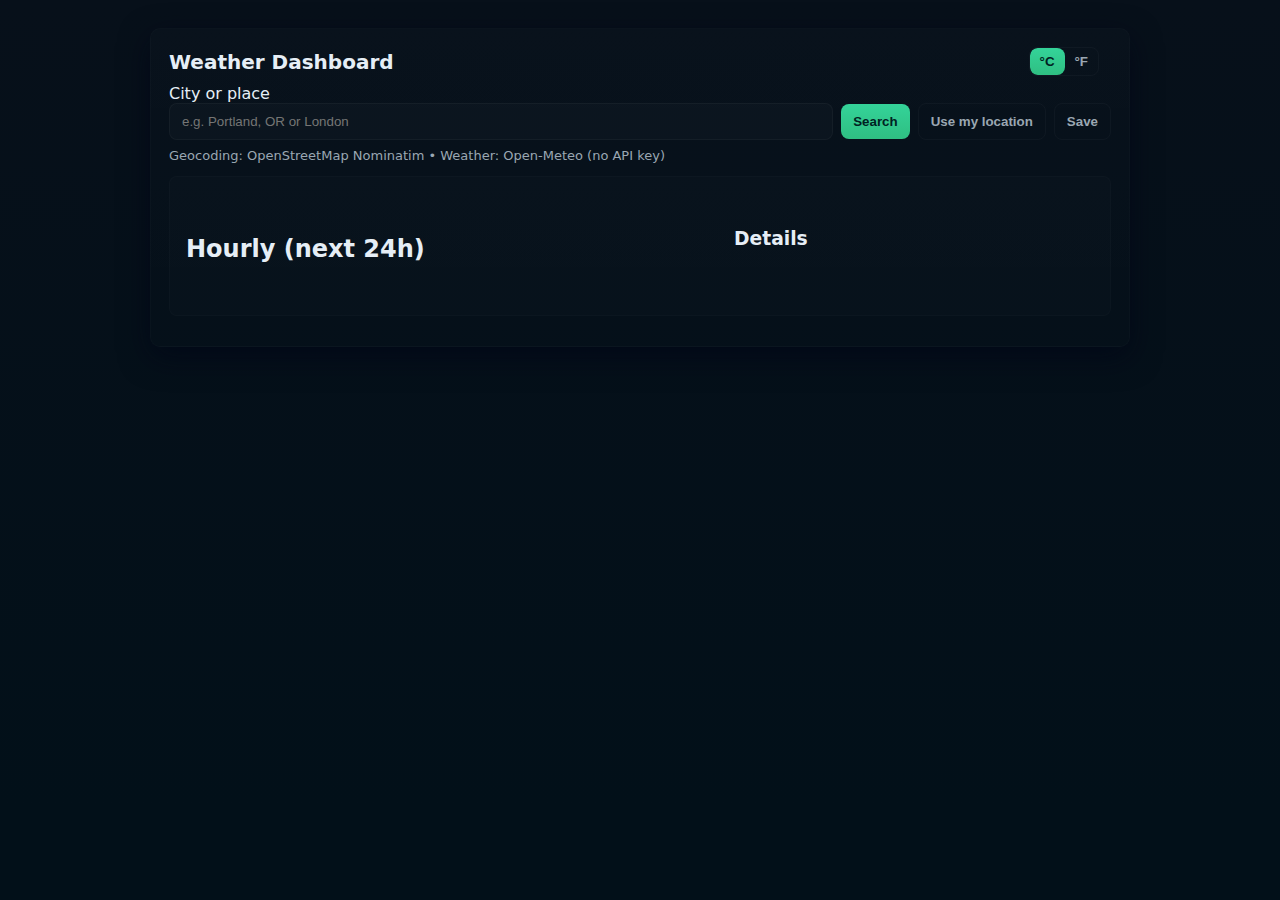
<file: index.html>
<!doctype html>
<html lang="en">
<head>
  <meta charset="utf-8" />
  <meta name="viewport" content="width=device-width,initial-scale=1" />
  <title>Weather Dashboard</title>
  <link rel="stylesheet" href="styles.css" />
</head>
<body>
  <main class="container" role="main">
    <header class="header">
      <h1>Weather Dashboard</h1>
      <div class="controls-row">
        <div class="unit-toggle" role="radiogroup" aria-label="Temperature units">
          <button id="cBtn" data-unit="C" class="unit active">°C</button>
          <button id="fBtn" data-unit="F" class="unit">°F</button>
        </div>
        <div class="saved-locations" id="savedLocations" aria-live="polite"></div>
      </div>
    </header>

    <section class="controls" aria-label="Search controls">
      <label for="search">City or place</label>
      <div class="search-row">
        <input id="search" type="search" placeholder="e.g. Portland, OR or London" aria-label="Search for a city or place"/>
        <button id="searchBtn">Search</button>
        <button id="locBtn" title="Use my location">Use my location</button>
        <button id="saveBtn" title="Save current place" disabled>Save</button>
      </div>
      <p class="hint">Geocoding: OpenStreetMap Nominatim • Weather: Open-Meteo (no API key)</p>
    </section>

    <section id="dashboard" class="dashboard" aria-live="polite" hidden>
      <div class="summary">
        <div>
          <div class="place" id="place"></div>
          <div class="meta" id="meta"></div>
        </div>
        <div class="current">
          <div class="temp" id="temp"></div>
          <div class="desc" id="desc"></div>
        </div>
      </div>

      <div id="hourly" class="hourly" aria-label="Hourly forecast">
        <h2>Hourly (next 24h)</h2>
        <div class="hourly-list" id="hourlyList" role="list"></div>
      </div>

      <div id="details" class="details" aria-label="Weather details">
        <h3>Details</h3>
        <ul id="detailsList"></ul>
      </div>
    </section>

    <section id="message" class="message" role="status"></section>
  </main>

  <script src="script.js"></script>
</body>
</html>
</file>
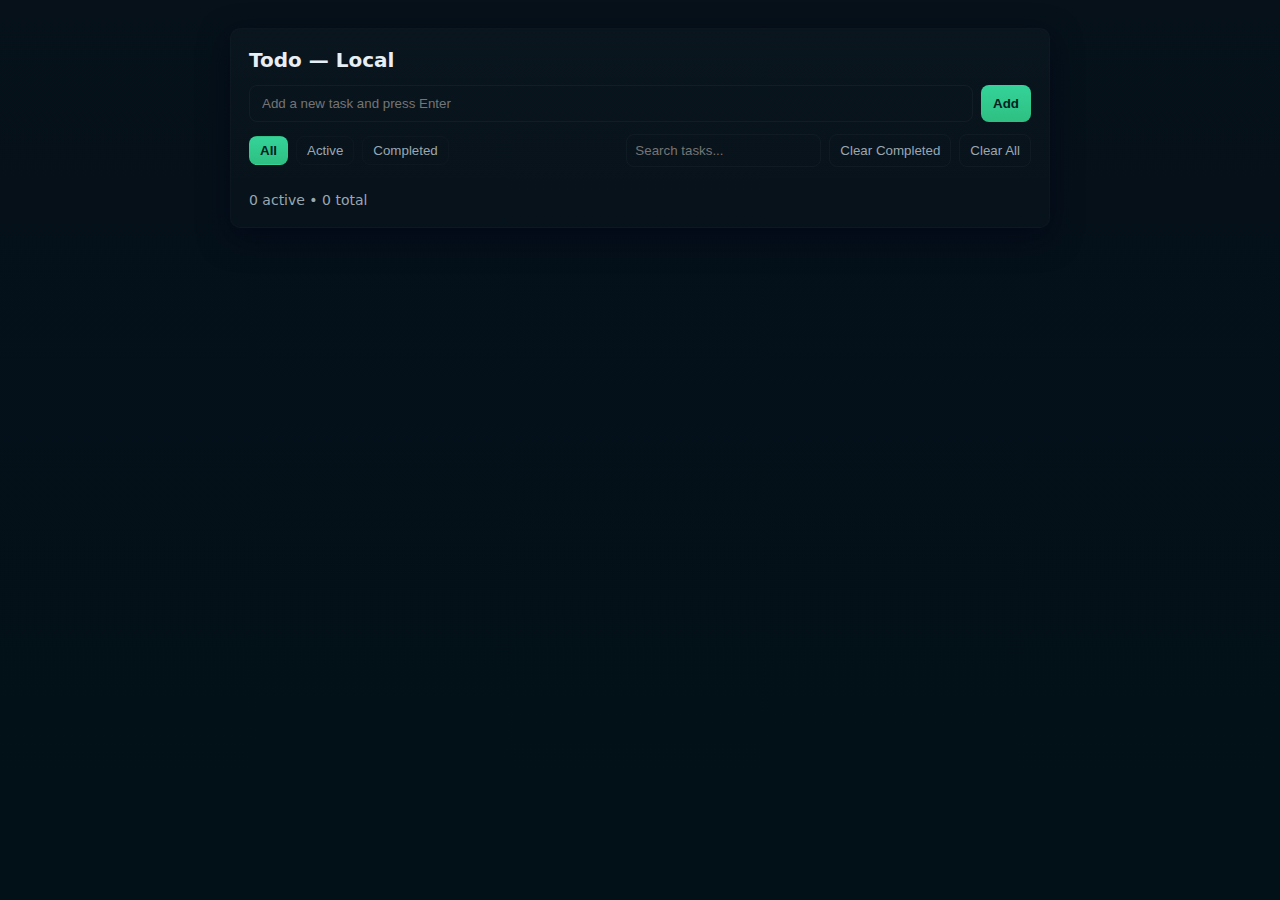
<file: tasks/index.html>
<!doctype html>
<html lang="en">
<head>
  <meta charset="utf-8" />
  <meta name="viewport" content="width=device-width,initial-scale=1" />
  <title>Todo — Local Storage</title>
  <link rel="stylesheet" href="styles.css" />
</head>
<body>
  <main class="app" role="main" aria-labelledby="appTitle">
    <header class="app-header">
      <h1 id="appTitle">Todo — Local</h1>
      <div class="controls">
        <input id="newTodo" type="text" placeholder="Add a new task and press Enter" aria-label="New task title" />
        <button id="addBtn" aria-label="Add task">Add</button>
      </div>
      <div class="meta-row">
        <div class="filters" role="tablist" aria-label="Filter tasks">
          <button class="filter active" data-filter="all" role="tab" aria-selected="true">All</button>
          <button class="filter" data-filter="active" role="tab">Active</button>
          <button class="filter" data-filter="completed" role="tab">Completed</button>
        </div>

        <div class="tools">
          <input id="search" type="search" placeholder="Search tasks..." aria-label="Search tasks"/>
          <button id="clearCompleted">Clear Completed</button>
          <button id="clearAll">Clear All</button>
        </div>
      </div>
    </header>

    <section id="todoSection" class="todo-section" aria-live="polite">
      <ul id="todoList" class="todo-list"></ul>
      <div class="list-footer">
        <span id="counts" class="counts">0 items</span>
      </div>
    </section>

    <!-- Template -->
    <template id="taskTpl">
      <li class="task" draggable="false">
        <label class="chk">
          <input type="checkbox" class="toggle" />
          <span class="checkmark" aria-hidden="true"></span>
        </label>
        <div class="body">
          <div class="title" data-editable="true"></div>
          <div class="meta">
            <small class="created"></small>
          </div>
        </div>
        <div class="actions">
          <button class="edit" title="Edit">✏️</button>
          <button class="delete" title="Delete">🗑️</button>
        </div>
      </li>
    </template>

  </main>

  <script src="script.js"></script>
</body>
</html>
</file>
<file: styles.css>
:root{
  --bg:#07101a;
  --card:#08141b;
  --muted:#9aa7b2;
  --accent:#34d399;
  --glass: rgba(255,255,255,0.02);
  --max-width:980px;
  --radius:10px;
  font-family: Inter, system-ui, -apple-system, "Segoe UI", Roboto, "Helvetica Neue", Arial;
  color-scheme: dark;
}

*{box-sizing:border-box}
html,body{height:100%}
body{
  margin:0;
  background: linear-gradient(180deg,var(--bg),#021019 90%);
  color: #e6eef6;
  display:flex;
  align-items:flex-start;
  justify-content:center;
  padding:28px 16px;
  font-size:16px;
}

.container{
  width:100%;
  max-width:var(--max-width);
  background: linear-gradient(180deg, rgba(255,255,255,0.01), rgba(255,255,255,0.005));
  border-radius:var(--radius);
  padding:18px;
  box-shadow: 0 10px 30px rgba(2,6,23,0.7);
  border: 1px solid rgba(255,255,255,0.02);
}

.header{display:flex;justify-content:space-between;align-items:center;gap:12px;margin-bottom:8px}
.header h1{margin:0;font-size:20px}
.controls-row{display:flex;gap:12px;align-items:center}

.controls{margin-bottom:12px}
.search-row{display:flex;gap:8px;align-items:center}
input[type="search"]{
  flex:1;
  padding:10px 12px;
  border-radius:8px;
  border:1px solid rgba(255,255,255,0.04);
  background:var(--glass);
  color:inherit;
  outline:none;
}
button{
  padding:10px 12px;
  border-radius:8px;
  border:none;
  background:linear-gradient(180deg,var(--accent),#2fbf82);
  color:#022;
  font-weight:600;
  cursor:pointer;
}
button#locBtn, button#saveBtn{
  background:transparent;
  color:var(--muted);
  border:1px solid rgba(255,255,255,0.03);
}
.hint{color:var(--muted);font-size:13px;margin-top:8px}

.dashboard{
  display:grid;
  gap:16px;
  grid-template-columns: 1fr;
  margin-top:8px;
  padding:16px;
  border-radius:8px;
  background: rgba(255,255,255,0.01);
  border:1px solid rgba(255,255,255,0.02);
}

.summary{display:flex;justify-content:space-between;align-items:center;gap:12px}
.place{font-size:18px;font-weight:700}
.current{display:flex;gap:12px;align-items:center}
.temp{font-size:48px;font-weight:700}
.desc{color:var(--muted)}
.meta{color:var(--muted);font-size:13px}

.hourly{margin-top:6px}
.hourly-list{
  display:flex;
  gap:8px;
  overflow:auto;
  padding:8px 0;
}
.hour{
  min-width:86px;
  background: rgba(255,255,255,0.02);
  padding:10px;
  border-radius:8px;
  text-align:center;
  border:1px solid rgba(255,255,255,0.02);
}
.hour .h-time{font-size:13px;color:var(--muted)}
.hour .h-temp{font-weight:700;margin-top:6px}
.hour .h-prec{font-size:12px;color:var(--muted);margin-top:6px}

.details ul{list-style:none;padding:0;margin:0;color:var(--muted)}
.details li{padding:6px 0;border-bottom:1px dashed rgba(255,255,255,0.02)}

.message{margin-top:12px;color:var(--muted)}

.unit-toggle{display:flex;border-radius:8px;overflow:hidden;border:1px solid rgba(255,255,255,0.03)}
.unit{background:transparent;padding:6px 10px;color:var(--muted);border:none;cursor:pointer}
.unit.active{background:linear-gradient(180deg,var(--accent),#2fbf82);color:#022;font-weight:700}

.saved-locations{font-size:13px;color:var(--muted)}

@media (min-width:720px){
  .dashboard{grid-template-columns:1fr 360px}
  .hourly{grid-column:1 / 2}
  .details{grid-column:2 / 3}
}
</file>
<file: tasks/styles.css>
:root{
  --bg:#0b1220;
  --card:#0f1724;
  --muted:#9aa7b2;
  --accent:#34d399;
  --radius:10px;
  --gap:10px;
  font-family: Inter, system-ui, -apple-system, "Segoe UI", Roboto, "Helvetica Neue", Arial, sans-serif;
  color-scheme: dark;
  color: #e6eef6;
}

*{box-sizing:border-box}
html,body{height:100%}
body{
  margin:0;
  background: linear-gradient(180deg,#06111a,#021018 90%);
  display:flex;
  align-items:flex-start;
  justify-content:center;
  padding:28px 16px;
  font-size:16px;
  line-height:1.3;
}

.app{
  width:100%;
  max-width:820px;
  background: linear-gradient(180deg, rgba(255,255,255,0.02), rgba(255,255,255,0.01));
  border-radius:var(--radius);
  padding:18px;
  box-shadow: 0 10px 30px rgba(2,6,23,0.7);
  border: 1px solid rgba(255,255,255,0.02);
}

.app-header{display:flex;flex-direction:column;gap:12px}
.app-header h1{margin:0;font-size:20px}
.controls{display:flex;gap:8px}
.controls input[type="text"]{
  flex:1;
  padding:10px 12px;
  border-radius:8px;
  border:1px solid rgba(255,255,255,0.04);
  background:transparent;
  color:inherit;
}
.controls button{
  padding:10px 12px;
  border-radius:8px;
  border:none;
  background:linear-gradient(180deg,var(--accent),#2fbf82);
  color:#022;
  cursor:pointer;
  font-weight:700;
}

.meta-row{display:flex;justify-content:space-between;align-items:center;gap:12px}
.filters{display:flex;gap:8px}
.filters .filter{
  padding:6px 10px;
  border-radius:8px;
  background:transparent;
  border:1px solid rgba(255,255,255,0.02);
  color:var(--muted);
  cursor:pointer;
}
.filters .filter.active{background:linear-gradient(180deg,var(--accent),#2fbf82);color:#022;font-weight:700}

.tools{display:flex;gap:8px;align-items:center}
.tools input[type="search"]{padding:8px;border-radius:8px;background:transparent;border:1px solid rgba(255,255,255,0.03);color:inherit}
.tools button{background:transparent;border:1px solid rgba(255,255,255,0.03);color:var(--muted);padding:8px 10px;border-radius:8px;cursor:pointer}

.todo-section{margin-top:12px}
.todo-list{list-style:none;padding:0;margin:0;display:flex;flex-direction:column;gap:8px}
.task{
  display:flex;
  align-items:center;
  gap:12px;
  padding:12px;
  border-radius:8px;
  background:linear-gradient(180deg, rgba(255,255,255,0.01), rgba(255,255,255,0.005));
  border:1px solid rgba(255,255,255,0.02);
}
.chk{display:flex;align-items:center}
.chk input{display:none}
.checkmark{
  width:18px;height:18px;border-radius:4px;border:1px solid rgba(255,255,255,0.06);display:inline-block;background:transparent;
}
.chk input:checked + .checkmark{background:var(--accent);border-color:var(--accent)}

.body{flex:1;min-width:0}
.title{font-weight:600;word-break:break-word}
.title[contenteditable="true"]{outline:2px dashed rgba(52,211,153,0.25);padding:4px;border-radius:6px}
.task.completed .title{opacity:0.6;text-decoration:line-through}
.meta{color:var(--muted);font-size:12px;margin-top:4px}

.actions{display:flex;gap:8px}
.actions button{background:transparent;border:none;cursor:pointer;color:var(--muted);font-size:16px}

.list-footer{display:flex;justify-content:space-between;align-items:center;margin-top:12px;color:var(--muted);font-size:14px}
</file>
